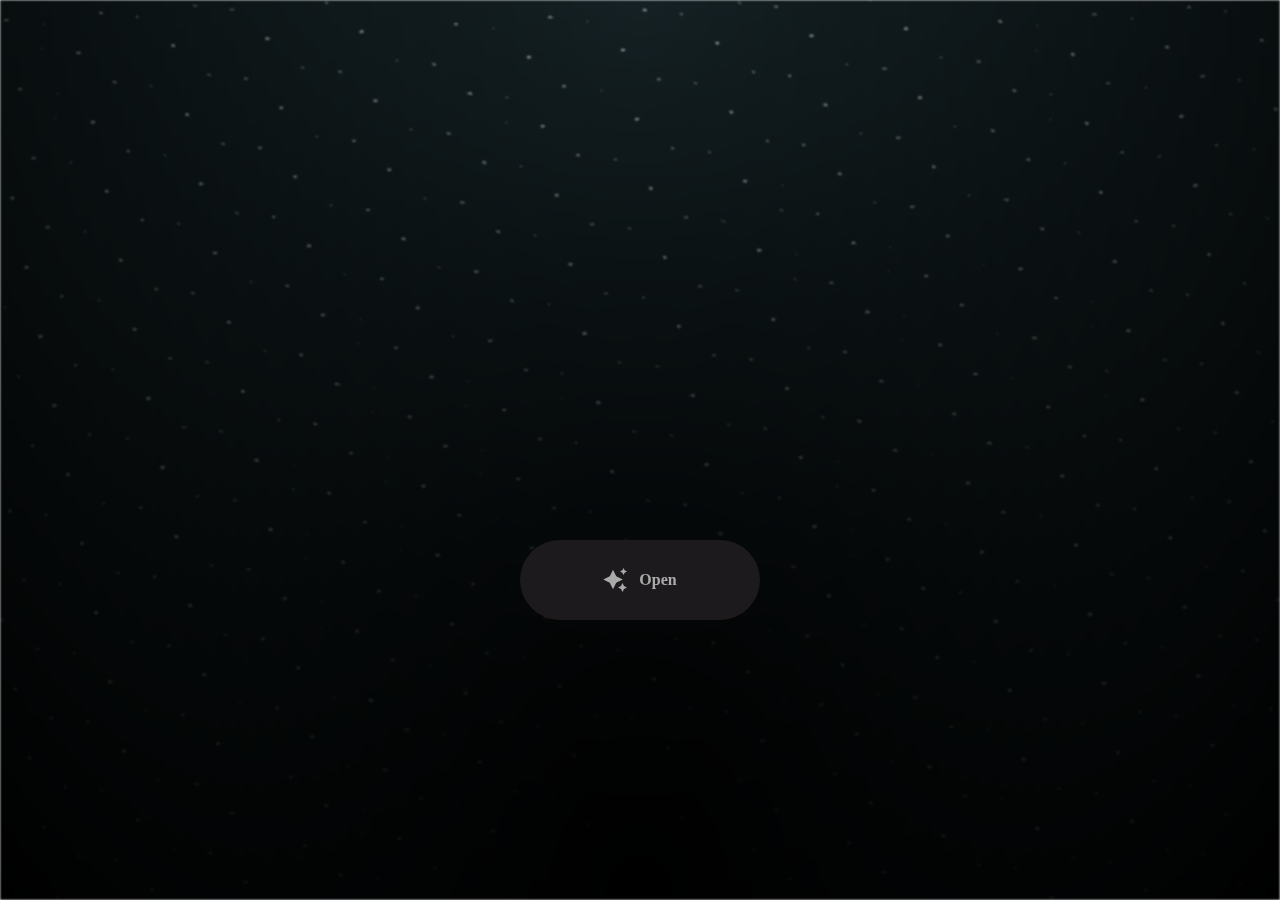
<file: hello/index.html>
<html lang="en">

<head>
  <meta charset="UTF-8">
  <meta name="viewport" content="width=device-width, initial-scale=1.0">
  <link rel="shortcut icon" href="images/gift.png" type="image/x-icon">
  <link rel="stylesheet" href="css/index.css">

  <!-- Document Title -->
  <title> Thư mời </title>
</head>

<body>
  <!-- Background -->
  <div class="night"></div>

  <!-- Title -->
  <h1 class="title"></h1>

  <!-- Button -->
  <div style="position: absolute; top: 60vh; width: 100%; display: flex; justify-content: center;">
    <a href="flower.html" class="btn">
      <svg height="24" width="24" fill="#FFFFFF" viewBox="0 0 24 24" data-name="Layer 1" id="Layer_1" class="sparkle">
        <path
          d="M10,21.236,6.755,14.745.264,11.5,6.755,8.255,10,1.764l3.245,6.491L19.736,11.5l-6.491,3.245ZM18,21l1.5,3L21,21l3-1.5L21,18l-1.5-3L18,18l-3,1.5ZM19.333,4.667,20.5,7l1.167-2.333L24,3.5,21.667,2.333,20.5,0,19.333,2.333,17,3.5Z">
        </path>
      </svg>

      <span class="text">Open</span>
    </a>
  </div>

  <script src="js/index.js"></script>
</body>

</html>
</file>
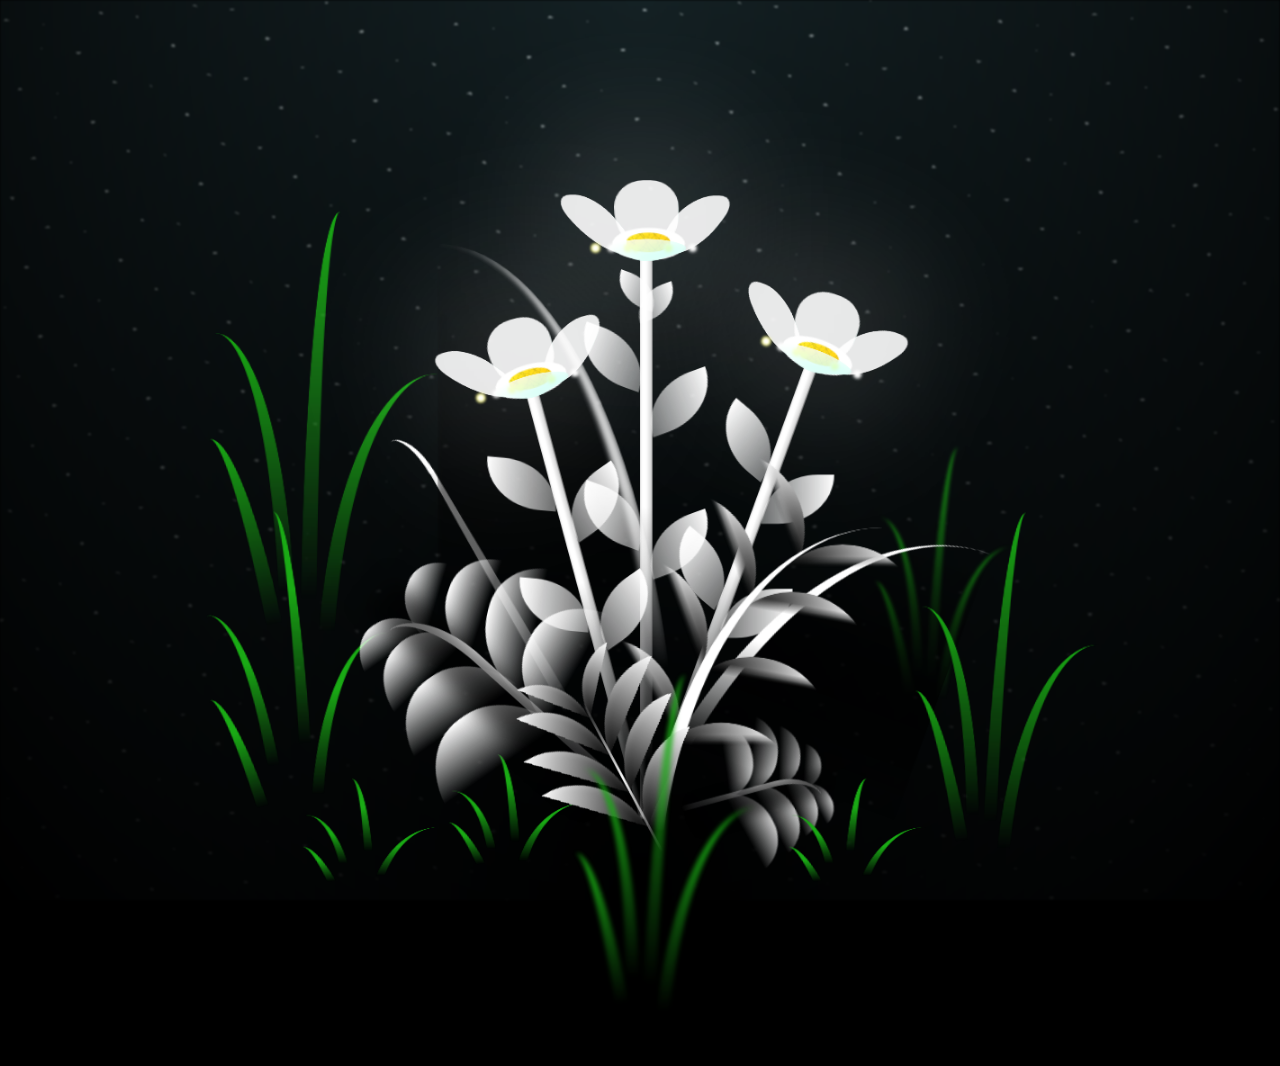
<file: hello/flower.html>
<!DOCTYPE html>
<html lang="en">

<head>
  <meta charset="UTF-8">
  <meta http-equiv="X-UA-Compatible" content="IE=edge">
  <meta name="viewport" content="width=device-width, initial-scale=1.0">
  <link rel="shortcut icon" href="images/gift.png" type="image/x-icon">
  <link rel="stylesheet" href="css/style.css">

  <!-- Document Title -->
  <title>Thư</title>
</head>

<body class="not-loaded">
  <!-- Background -->
  <div class="night"></div>

  <!-- Flower -->
  <div class="flowers">
    <div class="flower flower--1">
      <div class="flower__leafs flower__leafs--1">
        <div class="flower__leaf flower__leaf--1"></div>
        <div class="flower__leaf flower__leaf--2"></div>
        <div class="flower__leaf flower__leaf--3"></div>
        <div class="flower__leaf flower__leaf--4"></div>
        <div class="flower__white-circle"></div>

        <div class="flower__light flower__light--1"></div>
        <div class="flower__light flower__light--2"></div>
        <div class="flower__light flower__light--3"></div>
        <div class="flower__light flower__light--4"></div>
        <div class="flower__light flower__light--5"></div>
        <div class="flower__light flower__light--6"></div>
        <div class="flower__light flower__light--7"></div>
        <div class="flower__light flower__light--8"></div>

      </div>
      <div class="flower__line">
        <div class="flower__line__leaf flower__line__leaf--1"></div>
        <div class="flower__line__leaf flower__line__leaf--2"></div>
        <div class="flower__line__leaf flower__line__leaf--3"></div>
        <div class="flower__line__leaf flower__line__leaf--4"></div>
        <div class="flower__line__leaf flower__line__leaf--5"></div>
        <div class="flower__line__leaf flower__line__leaf--6"></div>
      </div>
    </div>

    <div class="flower flower--2">
      <div class="flower__leafs flower__leafs--2">
        <div class="flower__leaf flower__leaf--1"></div>
        <div class="flower__leaf flower__leaf--2"></div>
        <div class="flower__leaf flower__leaf--3"></div>
        <div class="flower__leaf flower__leaf--4"></div>
        <div class="flower__white-circle"></div>

        <div class="flower__light flower__light--1"></div>
        <div class="flower__light flower__light--2"></div>
        <div class="flower__light flower__light--3"></div>
        <div class="flower__light flower__light--4"></div>
        <div class="flower__light flower__light--5"></div>
        <div class="flower__light flower__light--6"></div>
        <div class="flower__light flower__light--7"></div>
        <div class="flower__light flower__light--8"></div>

      </div>
      <div class="flower__line">
        <div class="flower__line__leaf flower__line__leaf--1"></div>
        <div class="flower__line__leaf flower__line__leaf--2"></div>
        <div class="flower__line__leaf flower__line__leaf--3"></div>
        <div class="flower__line__leaf flower__line__leaf--4"></div>
      </div>
    </div>

    <div class="flower flower--3">
      <div class="flower__leafs flower__leafs--3">
        <div class="flower__leaf flower__leaf--1"></div>
        <div class="flower__leaf flower__leaf--2"></div>
        <div class="flower__leaf flower__leaf--3"></div>
        <div class="flower__leaf flower__leaf--4"></div>
        <div class="flower__white-circle"></div>

        <div class="flower__light flower__light--1"></div>
        <div class="flower__light flower__light--2"></div>
        <div class="flower__light flower__light--3"></div>
        <div class="flower__light flower__light--4"></div>
        <div class="flower__light flower__light--5"></div>
        <div class="flower__light flower__light--6"></div>
        <div class="flower__light flower__light--7"></div>
        <div class="flower__light flower__light--8"></div>

      </div>
      <div class="flower__line">
        <div class="flower__line__leaf flower__line__leaf--1"></div>
        <div class="flower__line__leaf flower__line__leaf--2"></div>
        <div class="flower__line__leaf flower__line__leaf--3"></div>
        <div class="flower__line__leaf flower__line__leaf--4"></div>
      </div>
    </div>

    <div class="grow-ans" style="--d:1.2s">
      <div class="flower__g-long">
        <div class="flower__g-long__top"></div>
        <div class="flower__g-long__bottom"></div>
      </div>
    </div>

    <div class="growing-grass">
      <div class="flower__grass flower__grass--1">
        <div class="flower__grass--top"></div>
        <div class="flower__grass--bottom"></div>
        <div class="flower__grass__leaf flower__grass__leaf--1"></div>
        <div class="flower__grass__leaf flower__grass__leaf--2"></div>
        <div class="flower__grass__leaf flower__grass__leaf--3"></div>
        <div class="flower__grass__leaf flower__grass__leaf--4"></div>
        <div class="flower__grass__leaf flower__grass__leaf--5"></div>
        <div class="flower__grass__leaf flower__grass__leaf--6"></div>
        <div class="flower__grass__leaf flower__grass__leaf--7"></div>
        <div class="flower__grass__leaf flower__grass__leaf--8"></div>
        <div class="flower__grass__overlay"></div>
      </div>
    </div>

    <div class="growing-grass">
      <div class="flower__grass flower__grass--2">
        <div class="flower__grass--top"></div>
        <div class="flower__grass--bottom"></div>
        <div class="flower__grass__leaf flower__grass__leaf--1"></div>
        <div class="flower__grass__leaf flower__grass__leaf--2"></div>
        <div class="flower__grass__leaf flower__grass__leaf--3"></div>
        <div class="flower__grass__leaf flower__grass__leaf--4"></div>
        <div class="flower__grass__leaf flower__grass__leaf--5"></div>
        <div class="flower__grass__leaf flower__grass__leaf--6"></div>
        <div class="flower__grass__leaf flower__grass__leaf--7"></div>
        <div class="flower__grass__leaf flower__grass__leaf--8"></div>
        <div class="flower__grass__overlay"></div>
      </div>
    </div>

    <div class="grow-ans" style="--d:2.4s">
      <div class="flower__g-right flower__g-right--1">
        <div class="leaf"></div>
      </div>
    </div>

    <div class="grow-ans" style="--d:2.8s">
      <div class="flower__g-right flower__g-right--2">
        <div class="leaf"></div>
      </div>
    </div>

    <div class="grow-ans" style="--d:2.8s">
      <div class="flower__g-front">
        <div class="flower__g-front__leaf-wrapper flower__g-front__leaf-wrapper--1">
          <div class="flower__g-front__leaf"></div>
        </div>
        <div class="flower__g-front__leaf-wrapper flower__g-front__leaf-wrapper--2">
          <div class="flower__g-front__leaf"></div>
        </div>
        <div class="flower__g-front__leaf-wrapper flower__g-front__leaf-wrapper--3">
          <div class="flower__g-front__leaf"></div>
        </div>
        <div class="flower__g-front__leaf-wrapper flower__g-front__leaf-wrapper--4">
          <div class="flower__g-front__leaf"></div>
        </div>
        <div class="flower__g-front__leaf-wrapper flower__g-front__leaf-wrapper--5">
          <div class="flower__g-front__leaf"></div>
        </div>
        <div class="flower__g-front__leaf-wrapper flower__g-front__leaf-wrapper--6">
          <div class="flower__g-front__leaf"></div>
        </div>
        <div class="flower__g-front__leaf-wrapper flower__g-front__leaf-wrapper--7">
          <div class="flower__g-front__leaf"></div>
        </div>
        <div class="flower__g-front__leaf-wrapper flower__g-front__leaf-wrapper--8">
          <div class="flower__g-front__leaf"></div>
        </div>
        <div class="flower__g-front__line"></div>
      </div>
    </div>

    <div class="grow-ans" style="--d:3.2s">
      <div class="flower__g-fr">
        <div class="leaf"></div>
        <div class="flower__g-fr__leaf flower__g-fr__leaf--1"></div>
        <div class="flower__g-fr__leaf flower__g-fr__leaf--2"></div>
        <div class="flower__g-fr__leaf flower__g-fr__leaf--3"></div>
        <div class="flower__g-fr__leaf flower__g-fr__leaf--4"></div>
        <div class="flower__g-fr__leaf flower__g-fr__leaf--5"></div>
        <div class="flower__g-fr__leaf flower__g-fr__leaf--6"></div>
        <div class="flower__g-fr__leaf flower__g-fr__leaf--7"></div>
        <div class="flower__g-fr__leaf flower__g-fr__leaf--8"></div>
      </div>
    </div>

    <div class="long-g long-g--0">
      <div class="grow-ans" style="--d:3s">
        <div class="leaf leaf--0"></div>
      </div>
      <div class="grow-ans" style="--d:2.2s">
        <div class="leaf leaf--1"></div>
      </div>
      <div class="grow-ans" style="--d:3.4s">
        <div class="leaf leaf--2"></div>
      </div>
      <div class="grow-ans" style="--d:3.6s">
        <div class="leaf leaf--3"></div>
      </div>
    </div>

    <div class="long-g long-g--1">
      <div class="grow-ans" style="--d:3.6s">
        <div class="leaf leaf--0"></div>
      </div>
      <div class="grow-ans" style="--d:3.8s">
        <div class="leaf leaf--1"></div>
      </div>
      <div class="grow-ans" style="--d:4s">
        <div class="leaf leaf--2"></div>
      </div>
      <div class="grow-ans" style="--d:4.2s">
        <div class="leaf leaf--3"></div>
      </div>
    </div>

    <div class="long-g long-g--2">
      <div class="grow-ans" style="--d:4s">
        <div class="leaf leaf--0"></div>
      </div>
      <div class="grow-ans" style="--d:4.2s">
        <div class="leaf leaf--1"></div>
      </div>
      <div class="grow-ans" style="--d:4.4s">
        <div class="leaf leaf--2"></div>
      </div>
      <div class="grow-ans" style="--d:4.6s">
        <div class="leaf leaf--3"></div>
      </div>
    </div>

    <div class="long-g long-g--3">
      <div class="grow-ans" style="--d:4s">
        <div class="leaf leaf--0"></div>
      </div>
      <div class="grow-ans" style="--d:4.2s">
        <div class="leaf leaf--1"></div>
      </div>
      <div class="grow-ans" style="--d:3s">
        <div class="leaf leaf--2"></div>
      </div>
      <div class="grow-ans" style="--d:3.6s">
        <div class="leaf leaf--3"></div>
      </div>
    </div>

    <div class="long-g long-g--4">
      <div class="grow-ans" style="--d:4s">
        <div class="leaf leaf--0"></div>
      </div>
      <div class="grow-ans" style="--d:4.2s">
        <div class="leaf leaf--1"></div>
      </div>
      <div class="grow-ans" style="--d:3s">
        <div class="leaf leaf--2"></div>
      </div>
      <div class="grow-ans" style="--d:3.6s">
        <div class="leaf leaf--3"></div>
      </div>
    </div>

    <div class="long-g long-g--5">
      <div class="grow-ans" style="--d:4s">
        <div class="leaf leaf--0"></div>
      </div>
      <div class="grow-ans" style="--d:4.2s">
        <div class="leaf leaf--1"></div>
      </div>
      <div class="grow-ans" style="--d:3s">
        <div class="leaf leaf--2"></div>
      </div>
      <div class="grow-ans" style="--d:3.6s">
        <div class="leaf leaf--3"></div>
      </div>
    </div>

    <div class="long-g long-g--6">
      <div class="grow-ans" style="--d:4.2s">
        <div class="leaf leaf--0"></div>
      </div>
      <div class="grow-ans" style="--d:4.4s">
        <div class="leaf leaf--1"></div>
      </div>
      <div class="grow-ans" style="--d:4.6s">
        <div class="leaf leaf--2"></div>
      </div>
      <div class="grow-ans" style="--d:4.8s">
        <div class="leaf leaf--3"></div>
      </div>
    </div>

    <div class="long-g long-g--7">
      <div class="grow-ans" style="--d:3s">
        <div class="leaf leaf--0"></div>
      </div>
      <div class="grow-ans" style="--d:3.2s">
        <div class="leaf leaf--1"></div>
      </div>
      <div class="grow-ans" style="--d:3.5s">
        <div class="leaf leaf--2"></div>
      </div>
      <div class="grow-ans" style="--d:3.6s">
        <div class="leaf leaf--3"></div>
      </div>
    </div>
  </div>

  <!-- Title -->
  <h1 class="title"><span id="title"></span></h1>
</body>

</html>

<!-- Import Javascript -->
<script src="js/main.js"></script>
</file>
<file: hello/css/index.css>
*,
*::after,
*::before {
  padding: 0;
  margin: 0;
  box-sizing: border-box;
}

:root {
  --dark-color: #000;
}

.night {
  position: fixed;
  left: 50%;
  top: 0;
  transform: translateX(-50%);
  width: 100%;
  height: 100%;
  filter: blur(0.1vmin);
  background-image: radial-gradient(ellipse at top, transparent 0%, var(--dark-color)), radial-gradient(ellipse at bottom, var(--dark-color), rgba(145, 233, 255, 0.2)), repeating-linear-gradient(220deg, rgb(0, 0, 0) 0px, rgb(0, 0, 0) 19px, transparent 19px, transparent 22px), repeating-linear-gradient(189deg, rgb(0, 0, 0) 0px, rgb(0, 0, 0) 19px, transparent 19px, transparent 22px), repeating-linear-gradient(148deg, rgb(0, 0, 0) 0px, rgb(0, 0, 0) 19px, transparent 19px, transparent 22px), linear-gradient(90deg, rgb(255, 255, 250), rgb(240, 240, 240));
}

.title {
  position: absolute;
  top: 0;
  left: 0;
  color: white;
  font-family: 'Courier New', Courier, monospace;

  display: flex;
  flex-wrap: wrap;
  justify-content: center;
  align-content: center;
  align-items: center;

  width: 100%;
  height: 100vh;
  text-shadow: 0 0 20px white;
  letter-spacing: 0px;
}

@media (min-width: 500px) {
  .title {
    letter-spacing: 20px;
  }
}

@keyframes typing {
  from {
    opacity: 0;
  }

  to {
    opacity: 1;
  }
}

/* Terapkan animasi dengan delay */
.title span {
  opacity: 0;
  animation: typing 1s ease forwards;
  animation-delay: var(--delay);
}

a {
  text-decoration: none;
}

.btn {
  border: none;
  width: 15em;
  height: 5em;
  border-radius: 3em;
  display: flex;
  justify-content: center;
  align-items: center;
  gap: 12px;
  background: #1C1A1C;
  cursor: pointer;
  transition: all 450ms ease-in-out;
}

.sparkle {
  fill: #AAAAAA;
  transition: all 800ms ease;
}

.text {
  font-weight: 600;
  color: #AAAAAA;
  font-size: medium;
}

.btn:hover {
  background: linear-gradient(0deg, #A47CF3, #683FEA);
  box-shadow: inset 0px 1px 0px 0px rgba(255, 255, 255, 0.4),
    inset 0px -4px 0px 0px rgba(0, 0, 0, 0.2),
    0px 0px 0px 4px rgba(255, 255, 255, 0.2),
    0px 0px 180px 0px #9917FF;
  transform: translateY(-2px);
}

.btn:hover .text {
  color: rgb(84, 50, 50);
}

.btn:hover .sparkle {
  fill: white;
  transform: scale(1.2);
}
</file>
<file: hello/css/style.css>
*,
*::after,
*::before {
  padding: 0;
  margin: 0;
  box-sizing: border-box;
}

:root {
  --dark-color: #000;
}

.title {
  position: absolute;
  width: 100%;
  text-align: center;
  margin-top: 50px;
  top: 0;
  left: 0;
  color: rgb(255, 255, 255);
  font-family: 'Courier New', Courier, monospace;
  font-size: 70px;
  text-shadow: 0px 0px 20px rgb(86, 49, 49);
}

body {
  display: flex;
  align-items: flex-end;
  justify-content: center;
  min-height: 100vh;
  background-color: var(--dark-color);
  overflow: hidden;
  perspective: 1000px;
}

.night {
  position: fixed;
  left: 50%;
  top: 0;
  transform: translateX(-50%);
  width: 100%;
  height: 100%;
  filter: blur(0.1vmin);
  background-image: radial-gradient(ellipse at top, transparent 0%, var(--dark-color)), radial-gradient(ellipse at bottom, var(--dark-color), rgba(145, 233, 255, 0.2)), repeating-linear-gradient(220deg, rgb(0, 0, 0) 0px, rgb(0, 0, 0) 19px, transparent 19px, transparent 22px), repeating-linear-gradient(189deg, rgb(0, 0, 0) 0px, rgb(0, 0, 0) 19px, transparent 19px, transparent 22px), repeating-linear-gradient(148deg, rgb(0, 0, 0) 0px, rgb(0, 0, 0) 19px, transparent 19px, transparent 22px), linear-gradient(90deg, rgb(255, 255, 250), rgb(240, 240, 240));
}

.flowers {
  position: relative;
  transform: scale(0.9);
}

.flower {
  position: absolute;
  bottom: 10vmin;
  transform-origin: bottom center;
  z-index: 10;
  --fl-speed: 0.8s;
}

.flower--1 {
  animation: moving-flower-1 4s linear infinite;
}

.flower--1 .flower__line {
  height: 70vmin;
  animation-delay: 0.3s;
}

.flower--1 .flower__line__leaf--1 {
  animation: blooming-leaf-right var(--fl-speed) 1.6s backwards;
}

.flower--1 .flower__line__leaf--2 {
  animation: blooming-leaf-right var(--fl-speed) 1.4s backwards;
}

.flower--1 .flower__line__leaf--3 {
  animation: blooming-leaf-left var(--fl-speed) 1.2s backwards;
}

.flower--1 .flower__line__leaf--4 {
  animation: blooming-leaf-left var(--fl-speed) 1s backwards;
}

.flower--1 .flower__line__leaf--5 {
  animation: blooming-leaf-right var(--fl-speed) 1.8s backwards;
}

.flower--1 .flower__line__leaf--6 {
  animation: blooming-leaf-left var(--fl-speed) 2s backwards;
}

.flower--2 {
  left: 50%;
  transform: rotate(20deg);
  animation: moving-flower-2 4s linear infinite;
}

.flower--2 .flower__line {
  height: 60vmin;
  animation-delay: 0.6s;
}

.flower--2 .flower__line__leaf--1 {
  animation: blooming-leaf-right var(--fl-speed) 1.9s backwards;
}

.flower--2 .flower__line__leaf--2 {
  animation: blooming-leaf-right var(--fl-speed) 1.7s backwards;
}

.flower--2 .flower__line__leaf--3 {
  animation: blooming-leaf-left var(--fl-speed) 1.5s backwards;
}

.flower--2 .flower__line__leaf--4 {
  animation: blooming-leaf-left var(--fl-speed) 1.3s backwards;
}

.flower--3 {
  left: 50%;
  transform: rotate(-15deg);
  animation: moving-flower-3 4s linear infinite;
}

.flower--3 .flower__line {
  animation-delay: 0.9s;
}

.flower--3 .flower__line__leaf--1 {
  animation: blooming-leaf-right var(--fl-speed) 2.5s backwards;
}

.flower--3 .flower__line__leaf--2 {
  animation: blooming-leaf-right var(--fl-speed) 2.3s backwards;
}

.flower--3 .flower__line__leaf--3 {
  animation: blooming-leaf-left var(--fl-speed) 2.1s backwards;
}

.flower--3 .flower__line__leaf--4 {
  animation: blooming-leaf-left var(--fl-speed) 1.9s backwards;
}

.flower__leafs {
  position: relative;
  animation: blooming-flower 2s backwards;
}

.flower__leafs--1 {
  animation-delay: 1.1s;
}

.flower__leafs--2 {
  animation-delay: 1.4s;
}

.flower__leafs--3 {
  animation-delay: 1.7s;
}

.flower__leafs::after {
  content: "";
  position: absolute;
  left: 0;
  top: 0;
  transform: translate(-50%, -100%);
  width: 8vmin;
  height: 8vmin;
  background-color: #fff;
  filter: blur(10vmin);
}

.flower__leaf {
  position: absolute;
  bottom: 0;
  left: 50%;
  width: 8vmin;
  height: 11vmin;
  border-radius: 51% 49% 47% 53%/44% 45% 55% 69%;
  background-color: #a7ffee;
  background-image: linear-gradient(to top, #fff, #fff);
  transform-origin: bottom center;
  opacity: 0.9;
  box-shadow: inset 0 0 2vmin rgba(255, 255, 255, 0.5);
}

.flower__leaf--1 {
  transform: translate(-10%, 1%) rotateY(40deg) rotateX(-50deg);
}

.flower__leaf--2 {
  transform: translate(-50%, -4%) rotateX(40deg);
}

.flower__leaf--3 {
  transform: translate(-90%, 0%) rotateY(45deg) rotateX(50deg);
}

.flower__leaf--4 {
  width: 8vmin;
  height: 8vmin;
  transform-origin: bottom left;
  border-radius: 4vmin 10vmin 4vmin 4vmin;
  transform: translate(0%, 18%) rotateX(70deg) rotate(-43deg);
  background-image: linear-gradient(to top, rgba(255, 2555, 255, 0.4), #fff);
  z-index: 1;
  opacity: 0.8;
  -webkit-transform: translate(0%, 18%) rotateX(70deg) rotate(-43deg);
  -moz-transform: translate(0%, 18%) rotateX(70deg) rotate(-43deg);
  -ms-transform: translate(0%, 18%) rotateX(70deg) rotate(-43deg);
  -o-transform: translate(0%, 18%) rotateX(70deg) rotate(-43deg);
}

.flower__white-circle {
  position: absolute;
  left: -3.5vmin;
  top: -3vmin;
  width: 9vmin;
  height: 4vmin;
  border-radius: 50%;
  background-color: #fff;
}

.flower__white-circle::after {
  content: "";
  position: absolute;
  left: 50%;
  top: 45%;
  transform: translate(-50%, -50%);
  width: 60%;
  height: 60%;
  border-radius: inherit;
  background-image: repeating-linear-gradient(135deg, rgba(0, 0, 0, 0.03) 0px, rgba(0, 0, 0, 0.03) 1px, transparent 1px, transparent 12px), repeating-linear-gradient(45deg, rgba(0, 0, 0, 0.03) 0px, rgba(0, 0, 0, 0.03) 1px, transparent 1px, transparent 12px), repeating-linear-gradient(67.5deg, rgba(0, 0, 0, 0.03) 0px, rgba(0, 0, 0, 0.03) 1px, transparent 1px, transparent 12px), repeating-linear-gradient(135deg, rgba(0, 0, 0, 0.03) 0px, rgba(0, 0, 0, 0.03) 1px, transparent 1px, transparent 12px), repeating-linear-gradient(45deg, rgba(0, 0, 0, 0.03) 0px, rgba(0, 0, 0, 0.03) 1px, transparent 1px, transparent 12px), repeating-linear-gradient(112.5deg, rgba(0, 0, 0, 0.03) 0px, rgba(0, 0, 0, 0.03) 1px, transparent 1px, transparent 12px), repeating-linear-gradient(112.5deg, rgba(0, 0, 0, 0.03) 0px, rgba(0, 0, 0, 0.03) 1px, transparent 1px, transparent 12px), repeating-linear-gradient(45deg, rgba(0, 0, 0, 0.03) 0px, rgba(0, 0, 0, 0.03) 1px, transparent 1px, transparent 12px), repeating-linear-gradient(22.5deg, rgba(0, 0, 0, 0.03) 0px, rgba(0, 0, 0, 0.03) 1px, transparent 1px, transparent 12px), repeating-linear-gradient(45deg, rgba(0, 0, 0, 0.03) 0px, rgba(0, 0, 0, 0.03) 1px, transparent 1px, transparent 12px), repeating-linear-gradient(22.5deg, rgba(0, 0, 0, 0.03) 0px, rgba(0, 0, 0, 0.03) 1px, transparent 1px, transparent 12px), repeating-linear-gradient(135deg, rgba(0, 0, 0, 0.03) 0px, rgba(0, 0, 0, 0.03) 1px, transparent 1px, transparent 12px), repeating-linear-gradient(157.5deg, rgba(0, 0, 0, 0.03) 0px, rgba(0, 0, 0, 0.03) 1px, transparent 1px, transparent 12px), repeating-linear-gradient(67.5deg, rgba(0, 0, 0, 0.03) 0px, rgba(0, 0, 0, 0.03) 1px, transparent 1px, transparent 12px), repeating-linear-gradient(67.5deg, rgba(0, 0, 0, 0.03) 0px, rgba(0, 0, 0, 0.03) 1px, transparent 1px, transparent 12px), linear-gradient(90deg, rgb(255, 235, 18), rgb(255, 206, 0));
}

.flower__line {
  height: 55vmin;
  width: 1.5vmin;
  background-image: linear-gradient(to left, rgba(0, 0, 0, 0.2), transparent, rgba(255, 255, 255, 0.2)), linear-gradient(to top, transparent 10%, #fff, #fff);
  box-shadow: inset 0 0 2px rgba(0, 0, 0, 0.5);
  animation: grow-flower-tree 4s backwards;
}

.flower__line__leaf {
  --w: 7vmin;
  --h: calc(var(--w) + 2vmin);
  position: absolute;
  top: 20%;
  left: 90%;
  width: var(--w);
  height: var(--h);
  border-top-right-radius: var(--h);
  border-bottom-left-radius: var(--h);
  background-image: linear-gradient(to top, rgba(255, 255, 255, 0.4), #fff);
}

.flower__line__leaf--1 {
  transform: rotate(70deg) rotateY(30deg);
}

.flower__line__leaf--2 {
  top: 45%;
  transform: rotate(70deg) rotateY(30deg);
}

.flower__line__leaf--3,
.flower__line__leaf--4,
.flower__line__leaf--6 {
  border-top-right-radius: 0;
  border-bottom-left-radius: 0;
  border-top-left-radius: var(--h);
  border-bottom-right-radius: var(--h);
  left: -460%;
  top: 12%;
  transform: rotate(-70deg) rotateY(30deg);
}

.flower__line__leaf--4 {
  top: 40%;
}

.flower__line__leaf--5 {
  top: 0;
  transform-origin: left;
  transform: rotate(70deg) rotateY(30deg) scale(0.6);
}

.flower__line__leaf--6 {
  top: -2%;
  left: -450%;
  transform-origin: right;
  transform: rotate(-70deg) rotateY(30deg) scale(0.6);
}

.flower__light {
  position: absolute;
  bottom: 0vmin;
  width: 1vmin;
  height: 1vmin;
  background-color: rgb(255, 251, 0);
  border-radius: 50%;
  filter: blur(0.2vmin);
  animation: light-ans 4s linear infinite backwards;
}

.flower__light:nth-child(odd) {
  background-color: #fff;
}

.flower__light--1 {
  left: -2vmin;
  animation-delay: 1s;
}

.flower__light--2 {
  left: 3vmin;
  animation-delay: 0.5s;
}

.flower__light--3 {
  left: -6vmin;
  animation-delay: 0.3s;
}

.flower__light--4 {
  left: 6vmin;
  animation-delay: 0.9s;
}

.flower__light--5 {
  left: -1vmin;
  animation-delay: 1.5s;
}

.flower__light--6 {
  left: -4vmin;
  animation-delay: 3s;
}

.flower__light--7 {
  left: 3vmin;
  animation-delay: 2s;
}

.flower__light--8 {
  left: -6vmin;
  animation-delay: 3.5s;
}

.flower__grass {
  --c: #fff;
  --line-w: 1.5vmin;
  position: absolute;
  bottom: 12vmin;
  left: -7vmin;
  display: flex;
  flex-direction: column;
  align-items: flex-end;
  z-index: 20;
  transform-origin: bottom center;
  transform: rotate(-48deg) rotateY(40deg);
}

.flower__grass--1 {
  animation: moving-grass 2s linear infinite;
}

.flower__grass--2 {
  left: 2vmin;
  bottom: 10vmin;
  transform: scale(0.5) rotate(75deg) rotateX(10deg) rotateY(-200deg);
  opacity: 0.8;
  z-index: 0;
  animation: moving-grass--2 1.5s linear infinite;
}

.flower__grass--top {
  width: 7vmin;
  height: 10vmin;
  border-top-right-radius: 100%;
  border-right: var(--line-w) solid var(--c);
  transform-origin: bottom center;
  transform: rotate(-2deg);
}

.flower__grass--bottom {
  margin-top: -2px;
  width: var(--line-w);
  height: 25vmin;
  background-image: linear-gradient(to top, transparent, var(--c));
}

.flower__grass__leaf {
  --size: 10vmin;
  position: absolute;
  width: calc(var(--size) * 2.1);
  height: var(--size);
  border-top-left-radius: var(--size);
  border-top-right-radius: var(--size);
  background-image: linear-gradient(to top, transparent, transparent 30%, var(--c));
  z-index: 100;
}

.flower__grass__leaf--1 {
  top: -6%;
  left: 30%;
  --size: 6vmin;
  transform: rotate(-20deg);
  animation: growing-grass-ans--1 2s 2.6s backwards;
}

@keyframes growing-grass-ans--1 {
  0% {
    transform-origin: bottom left;
    transform: rotate(-20deg) scale(0);
  }
}

.flower__grass__leaf--2 {
  top: -5%;
  left: -110%;
  --size: 6vmin;
  transform: rotate(10deg);
  animation: growing-grass-ans--2 2s 2.4s linear backwards;
}

@keyframes growing-grass-ans--2 {
  0% {
    transform-origin: bottom right;
    transform: rotate(10deg) scale(0);
  }
}

.flower__grass__leaf--3 {
  top: 5%;
  left: 60%;
  --size: 8vmin;
  transform: rotate(-18deg) rotateX(-20deg);
  animation: growing-grass-ans--3 2s 2.2s linear backwards;
}

@keyframes growing-grass-ans--3 {
  0% {
    transform-origin: bottom left;
    transform: rotate(-18deg) rotateX(-20deg) scale(0);
  }
}

.flower__grass__leaf--4 {
  top: 6%;
  left: -135%;
  --size: 8vmin;
  transform: rotate(2deg);
  animation: growing-grass-ans--4 2s 2s linear backwards;
}

@keyframes growing-grass-ans--4 {
  0% {
    transform-origin: bottom right;
    transform: rotate(2deg) scale(0);
  }
}

.flower__grass__leaf--5 {
  top: 20%;
  left: 60%;
  --size: 10vmin;
  transform: rotate(-24deg) rotateX(-20deg);
  animation: growing-grass-ans--5 2s 1.8s linear backwards;
}

@keyframes growing-grass-ans--5 {
  0% {
    transform-origin: bottom left;
    transform: rotate(-24deg) rotateX(-20deg) scale(0);
  }
}

.flower__grass__leaf--6 {
  top: 22%;
  left: -180%;
  --size: 10vmin;
  transform: rotate(10deg);
  animation: growing-grass-ans--6 2s 1.6s linear backwards;
}

@keyframes growing-grass-ans--6 {
  0% {
    transform-origin: bottom right;
    transform: rotate(10deg) scale(0);
  }
}

.flower__grass__leaf--7 {
  top: 39%;
  left: 70%;
  --size: 10vmin;
  transform: rotate(-10deg);
  animation: growing-grass-ans--7 2s 1.4s linear backwards;
}

@keyframes growing-grass-ans--7 {
  0% {
    transform-origin: bottom left;
    transform: rotate(-10deg) scale(0);
  }
}

.flower__grass__leaf--8 {
  top: 40%;
  left: -215%;
  --size: 11vmin;
  transform: rotate(10deg);
  animation: growing-grass-ans--8 2s 1.2s linear backwards;
}

@keyframes growing-grass-ans--8 {
  0% {
    transform-origin: bottom right;
    transform: rotate(10deg) scale(0);
  }
}

.flower__grass__overlay {
  position: absolute;
  top: -10%;
  right: 0%;
  width: 100%;
  height: 100%;
  background-color: rgba(0, 0, 0, 0.6);
  filter: blur(1.5vmin);
  z-index: 100;
}

.flower__g-long {
  --w: 2vmin;
  --h: 6vmin;
  --c: #fff;
  position: absolute;
  bottom: 10vmin;
  left: -3vmin;
  transform-origin: bottom center;
  transform: rotate(-30deg) rotateY(-20deg);
  display: flex;
  flex-direction: column;
  align-items: flex-end;
  animation: flower-g-long-ans 3s linear infinite;
}

@keyframes flower-g-long-ans {

  0%,
  100% {
    transform: rotate(-30deg) rotateY(-20deg);
  }

  50% {
    transform: rotate(-32deg) rotateY(-20deg);
  }
}

.flower__g-long__top {
  top: calc(var(--h) * -1);
  width: calc(var(--w) + 1vmin);
  height: var(--h);
  border-top-right-radius: 100%;
  border-right: 0.7vmin solid var(--c);
  transform: translate(-0.7vmin, 1vmin);
}

.flower__g-long__bottom {
  width: var(--w);
  height: 50vmin;
  transform-origin: bottom center;
  background-image: linear-gradient(to top, transparent 30%, var(--c));
  box-shadow: inset 0 0 2px rgba(0, 0, 0, 0.5);
  -webkit-clip-path: polygon(35% 0, 65% 1%, 100% 100%, 0% 100%);
  clip-path: polygon(35% 0, 65% 1%, 100% 100%, 0% 100%);
}

.flower__g-right {
  position: absolute;
  bottom: 6vmin;
  left: -2vmin;
  transform-origin: bottom left;
  transform: rotate(20deg);
}

.flower__g-right .leaf {
  width: 30vmin;
  height: 50vmin;
  border-top-left-radius: 100%;
  border-left: 2vmin solid #fff;
  background-image: linear-gradient(to bottom, transparent, var(--dark-color) 60%);
  -webkit-mask-image: linear-gradient(to top, transparent 30%, #fff 60%);
}

.flower__g-right--1 {
  animation: flower-g-right-ans 2.5s linear infinite;
}

.flower__g-right--2 {
  left: 5vmin;
  transform: rotateY(-180deg);
  animation: flower-g-right-ans--2 3s linear infinite;
}

.flower__g-right--2 .leaf {
  height: 75vmin;
  filter: blur(0.3vmin);
  opacity: 0.8;
}

@keyframes flower-g-right-ans {

  0%,
  100% {
    transform: rotate(20deg);
  }

  50% {
    transform: rotate(24deg) rotateX(-20deg);
  }
}

@keyframes flower-g-right-ans--2 {

  0%,
  100% {
    transform: rotateY(-180deg) rotate(0deg) rotateX(-20deg);
  }

  50% {
    transform: rotateY(-180deg) rotate(6deg) rotateX(-20deg);
  }
}

.flower__g-front {
  position: absolute;
  bottom: 6vmin;
  left: 2.5vmin;
  z-index: 100;
  transform-origin: bottom center;
  transform: rotate(-28deg) rotateY(30deg) scale(1.04);
  animation: flower__g-front-ans 2s linear infinite;
}

@keyframes flower__g-front-ans {

  0%,
  100% {
    transform: rotate(-28deg) rotateY(30deg) scale(1.04);
  }

  50% {
    transform: rotate(-35deg) rotateY(40deg) scale(1.04);
  }
}

.flower__g-front__line {
  width: 0.3vmin;
  height: 20vmin;
  background-image: linear-gradient(to top, transparent, #fff, transparent 100%);
  position: relative;
}

.flower__g-front__leaf-wrapper {
  position: absolute;
  top: 0;
  left: 0;
  transform-origin: bottom left;
  transform: rotate(10deg);
}

.flower__g-front__leaf-wrapper:nth-child(even) {
  left: 0vmin;
  transform: rotateY(-180deg) rotate(5deg);
  animation: flower__g-front__leaf-left-ans 1s ease-in backwards;
}

.flower__g-front__leaf-wrapper:nth-child(odd) {
  animation: flower__g-front__leaf-ans 1s ease-in backwards;
}

.flower__g-front__leaf-wrapper--1 {
  top: -8vmin;
  transform: scale(0.7);
  animation: flower__g-front__leaf-ans 1s 5.5s ease-in backwards !important;
}

.flower__g-front__leaf-wrapper--2 {
  top: -8vmin;
  transform: rotateY(-180deg) scale(0.7) !important;
  animation: flower__g-front__leaf-left-ans-2 1s 4.6s ease-in backwards !important;
}

.flower__g-front__leaf-wrapper--3 {
  top: -3vmin;
  animation: flower__g-front__leaf-ans 1s 4.6s ease-in backwards;
}

.flower__g-front__leaf-wrapper--4 {
  top: -3vmin;
  transform: rotateY(-180deg) scale(0.9) !important;
  animation: flower__g-front__leaf-left-ans-2 1s 4.6s ease-in backwards !important;
}

@keyframes flower__g-front__leaf-left-ans-2 {
  0% {
    transform: rotateY(-180deg) scale(0);
  }
}

.flower__g-front__leaf-wrapper--5,
.flower__g-front__leaf-wrapper--6 {
  top: 2vmin;
}

.flower__g-front__leaf-wrapper--7,
.flower__g-front__leaf-wrapper--8 {
  top: 6.5vmin;
}

.flower__g-front__leaf-wrapper--2 {
  animation-delay: 5.2s !important;
}

.flower__g-front__leaf-wrapper--3 {
  animation-delay: 4.9s !important;
}

.flower__g-front__leaf-wrapper--5 {
  animation-delay: 4.3s !important;
}

.flower__g-front__leaf-wrapper--6 {
  animation-delay: 4.1s !important;
}

.flower__g-front__leaf-wrapper--7 {
  animation-delay: 3.8s !important;
}

.flower__g-front__leaf-wrapper--8 {
  animation-delay: 3.5s !important;
}

@keyframes flower__g-front__leaf-ans {
  0% {
    transform: rotate(10deg) scale(0);
  }
}

@keyframes flower__g-front__leaf-left-ans {
  0% {
    transform: rotateY(-180deg) rotate(5deg) scale(0);
  }
}

.flower__g-front__leaf {
  width: 10vmin;
  height: 10vmin;
  border-radius: 100% 0% 0% 100%/100% 100% 0% 0%;
  box-shadow: inset 0 2px 1vmin hsla(0, 0%, 100%, 0.2);
  background-image: linear-gradient(to bottom left, transparent, var(--dark-color)), linear-gradient(to bottom right, #fff 50%, transparent 50%, transparent);
  -webkit-mask-image: linear-gradient(to bottom right, #fff 50%, transparent 50%, transparent);
  mask-image: linear-gradient(to bottom right, #fff 50%, transparent 50%, transparent);
}

.flower__g-fr {
  position: absolute;
  bottom: -4vmin;
  left: vmin;
  transform-origin: bottom left;
  z-index: 10;
  animation: flower__g-fr-ans 2s linear infinite;
}

@keyframes flower__g-fr-ans {

  0%,
  100% {
    transform: rotate(2deg);
  }

  50% {
    transform: rotate(4deg);
    -webkit-transform: rotate(4deg);
    -moz-transform: rotate(4deg);
    -ms-transform: rotate(4deg);
    -o-transform: rotate(4deg);
  }
}

.flower__g-fr .leaf {
  width: 30vmin;
  height: 50vmin;
  border-top-left-radius: 100%;
  border-left: 2vmin solid #fff;
  -webkit-mask-image: linear-gradient(to top, transparent 25%, #fff 50%);
  position: relative;
  z-index: 1;
}

.flower__g-fr__leaf {
  position: absolute;
  top: 0;
  left: 0;
  width: 10vmin;
  height: 10vmin;
  border-radius: 100% 0% 0% 100%/100% 100% 0% 0%;
  box-shadow: inset 0 2px 1vmin hsla(0, 0%, 100%, 0.2);
  background-image: linear-gradient(to bottom left, transparent, var(--dark-color) 98%), linear-gradient(to bottom right, #fff 45%, transparent 50%, transparent);
  -webkit-mask-image: linear-gradient(135deg, #fff 40%, transparent 50%, transparent);
}

.flower__g-fr__leaf--1 {
  left: 20vmin;
  transform: rotate(45deg);
  animation: flower__g-fr-leaft-ans-1 0.5s 5.2s linear backwards;
}

@keyframes flower__g-fr-leaft-ans-1 {
  0% {
    transform-origin: left;
    transform: rotate(45deg) scale(0);
  }
}

.flower__g-fr__leaf--2 {
  left: 12vmin;
  top: -7vmin;
  transform: rotate(25deg) rotateY(-180deg);
  animation: flower__g-fr-leaft-ans-6 0.5s 5s linear backwards;
}

.flower__g-fr__leaf--3 {
  left: 15vmin;
  top: 6vmin;
  transform: rotate(55deg);
  animation: flower__g-fr-leaft-ans-5 0.5s 4.8s linear backwards;
}

.flower__g-fr__leaf--4 {
  left: 6vmin;
  top: -2vmin;
  transform: rotate(25deg) rotateY(-180deg);
  animation: flower__g-fr-leaft-ans-6 0.5s 4.6s linear backwards;
}

.flower__g-fr__leaf--5 {
  left: 10vmin;
  top: 14vmin;
  transform: rotate(55deg);
  animation: flower__g-fr-leaft-ans-5 0.5s 4.4s linear backwards;
}

@keyframes flower__g-fr-leaft-ans-5 {
  0% {
    transform-origin: left;
    transform: rotate(55deg) scale(0);
  }
}

.flower__g-fr__leaf--6 {
  left: 0vmin;
  top: 6vmin;
  transform: rotate(25deg) rotateY(-180deg);
  animation: flower__g-fr-leaft-ans-6 0.5s 4.2s linear backwards;
}

@keyframes flower__g-fr-leaft-ans-6 {
  0% {
    transform-origin: right;
    transform: rotate(25deg) rotateY(-180deg) scale(0);
  }
}

.flower__g-fr__leaf--7 {
  left: 5vmin;
  top: 22vmin;
  transform: rotate(45deg);
  animation: flower__g-fr-leaft-ans-7 0.5s 4s linear backwards;
}

@keyframes flower__g-fr-leaft-ans-7 {
  0% {
    transform-origin: left;
    transform: rotate(45deg) scale(0);
  }
}

.flower__g-fr__leaf--8 {
  left: -4vmin;
  top: 15vmin;
  transform: rotate(15deg) rotateY(-180deg);
  animation: flower__g-fr-leaft-ans-8 0.5s 3.8s linear backwards;
}

@keyframes flower__g-fr-leaft-ans-8 {
  0% {
    transform-origin: right;
    transform: rotate(15deg) rotateY(-180deg) scale(0);
  }
}

.long-g {
  position: absolute;
  bottom: 25vmin;
  left: -42vmin;
  transform-origin: bottom left;
}

.long-g--1 {
  bottom: 0vmin;
  transform: scale(0.8) rotate(-5deg);
}

.long-g--1 .leaf {
  -webkit-mask-image: linear-gradient(to top, transparent 40%, #fff 80%) !important;
}

.long-g--1 .leaf--1 {
  --w: 5vmin;
  --h: 60vmin;
  left: -2vmin;
  transform: rotate(3deg) rotateY(-180deg);
}

.long-g--2,
.long-g--3 {
  bottom: -3vmin;
  left: -35vmin;
  transform-origin: center;
  transform: scale(0.6) rotateX(60deg);
}

.long-g--2 .leaf,
.long-g--3 .leaf {
  -webkit-mask-image: linear-gradient(to top, transparent 50%, #fff 80%) !important;
}

.long-g--2 .leaf--1,
.long-g--3 .leaf--1 {
  left: -1vmin;
  transform: rotateY(-180deg);
}

.long-g--3 {
  left: -17vmin;
  bottom: 0vmin;
}

.long-g--3 .leaf {
  -webkit-mask-image: linear-gradient(to top, transparent 40%, #fff 80%) !important;
}

.long-g--4 {
  left: 25vmin;
  bottom: -3vmin;
  transform-origin: center;
  transform: scale(0.6) rotateX(60deg);
}

.long-g--4 .leaf {
  -webkit-mask-image: linear-gradient(to top, transparent 50%, #fff 80%) !important;
}

.long-g--5 {
  left: 42vmin;
  bottom: 0vmin;
  transform: scale(0.8) rotate(2deg);
}

.long-g--6 {
  left: 0vmin;
  bottom: -20vmin;
  z-index: 100;
  filter: blur(0.3vmin);
  transform: scale(0.8) rotate(2deg);
}

.long-g--7 {
  left: 35vmin;
  bottom: 20vmin;
  z-index: -1;
  filter: blur(0.3vmin);
  transform: scale(0.6) rotate(2deg);
  opacity: 0.7;
}

.long-g .leaf {
  --w: 15vmin;
  --h: 40vmin;
  --c: #1aaa15;
  position: absolute;
  bottom: 0;
  width: var(--w);
  height: var(--h);
  border-top-left-radius: 100%;
  border-left: 2vmin solid var(--c);
  -webkit-mask-image: linear-gradient(to top, transparent 20%, var(--dark-color));
  transform-origin: bottom center;
}

.long-g .leaf--0 {
  left: 2vmin;
  animation: leaf-ans-1 4s linear infinite;
}

.long-g .leaf--1 {
  --w: 5vmin;
  --h: 60vmin;
  animation: leaf-ans-1 4s linear infinite;
}

.long-g .leaf--2 {
  --w: 10vmin;
  --h: 40vmin;
  left: -0.5vmin;
  bottom: 5vmin;
  transform-origin: bottom left;
  transform: rotateY(-180deg);
  animation: leaf-ans-2 3s linear infinite;
}

.long-g .leaf--3 {
  --w: 5vmin;
  --h: 30vmin;
  left: -1vmin;
  bottom: 3.2vmin;
  transform-origin: bottom left;
  transform: rotate(-10deg) rotateY(-180deg);
  animation: leaf-ans-3 3s linear infinite;
}

@keyframes leaf-ans-1 {

  0%,
  100% {
    transform: rotate(-5deg) scale(1);
  }

  50% {
    transform: rotate(5deg) scale(1.1);
  }
}

@keyframes leaf-ans-2 {

  0%,
  100% {
    transform: rotateY(-180deg) rotate(5deg);
  }

  50% {
    transform: rotateY(-180deg) rotate(0deg) scale(1.1);
  }
}

@keyframes leaf-ans-3 {

  0%,
  100% {
    transform: rotate(-10deg) rotateY(-180deg);
  }

  50% {
    transform: rotate(-20deg) rotateY(-180deg);
  }
}

.grow-ans {
  animation: grow-ans 2s var(--d) backwards;
}

@keyframes grow-ans {
  0% {
    transform: scale(0);
    opacity: 0;
  }
}

@keyframes light-ans {
  0% {
    opacity: 0;
    transform: translateY(0vmin);
  }

  25% {
    opacity: 1;
    transform: translateY(-5vmin) translateX(-2vmin);
  }

  50% {
    opacity: 1;
    transform: translateY(-15vmin) translateX(2vmin);
    filter: blur(0.2vmin);
  }

  75% {
    transform: translateY(-20vmin) translateX(-2vmin);
    filter: blur(0.2vmin);
  }

  100% {
    transform: translateY(-30vmin);
    opacity: 0;
    filter: blur(1vmin);
  }
}

@keyframes moving-flower-1 {

  0%,
  100% {
    transform: rotate(2deg);
  }

  50% {
    transform: rotate(-2deg);
  }
}

@keyframes moving-flower-2 {

  0%,
  100% {
    transform: rotate(18deg);
  }

  50% {
    transform: rotate(14deg);
  }
}

@keyframes moving-flower-3 {

  0%,
  100% {
    transform: rotate(-18deg);
  }

  50% {
    transform: rotate(-20deg) rotateY(-10deg);
  }
}

@keyframes blooming-leaf-right {
  0% {
    transform-origin: left;
    transform: rotate(70deg) rotateY(30deg) scale(0);
  }
}

@keyframes blooming-leaf-left {
  0% {
    transform-origin: right;
    transform: rotate(-70deg) rotateY(30deg) scale(0);
  }
}

@keyframes grow-flower-tree {
  0% {
    height: 0;
    border-radius: 1vmin;
  }
}

@keyframes blooming-flower {
  0% {
    transform: scale(0);
  }
}

@keyframes moving-grass {

  0%,
  100% {
    transform: rotate(-48deg) rotateY(40deg);
  }

  50% {
    transform: rotate(-50deg) rotateY(40deg);
  }
}

@keyframes moving-grass--2 {

  0%,
  100% {
    transform: scale(0.5) rotate(75deg) rotateX(10deg) rotateY(-200deg);
  }

  50% {
    transform: scale(0.5) rotate(79deg) rotateX(10deg) rotateY(-200deg);
  }
}

.growing-grass {
  animation: growing-grass-ans 1s 2s backwards;
}

@keyframes growing-grass-ans {
  0% {
    transform: scale(0);
  }
}

.not-loaded * {
  animation-play-state: paused !important;
}

/*# sourceMappingURL=style.css.map */
</file>
